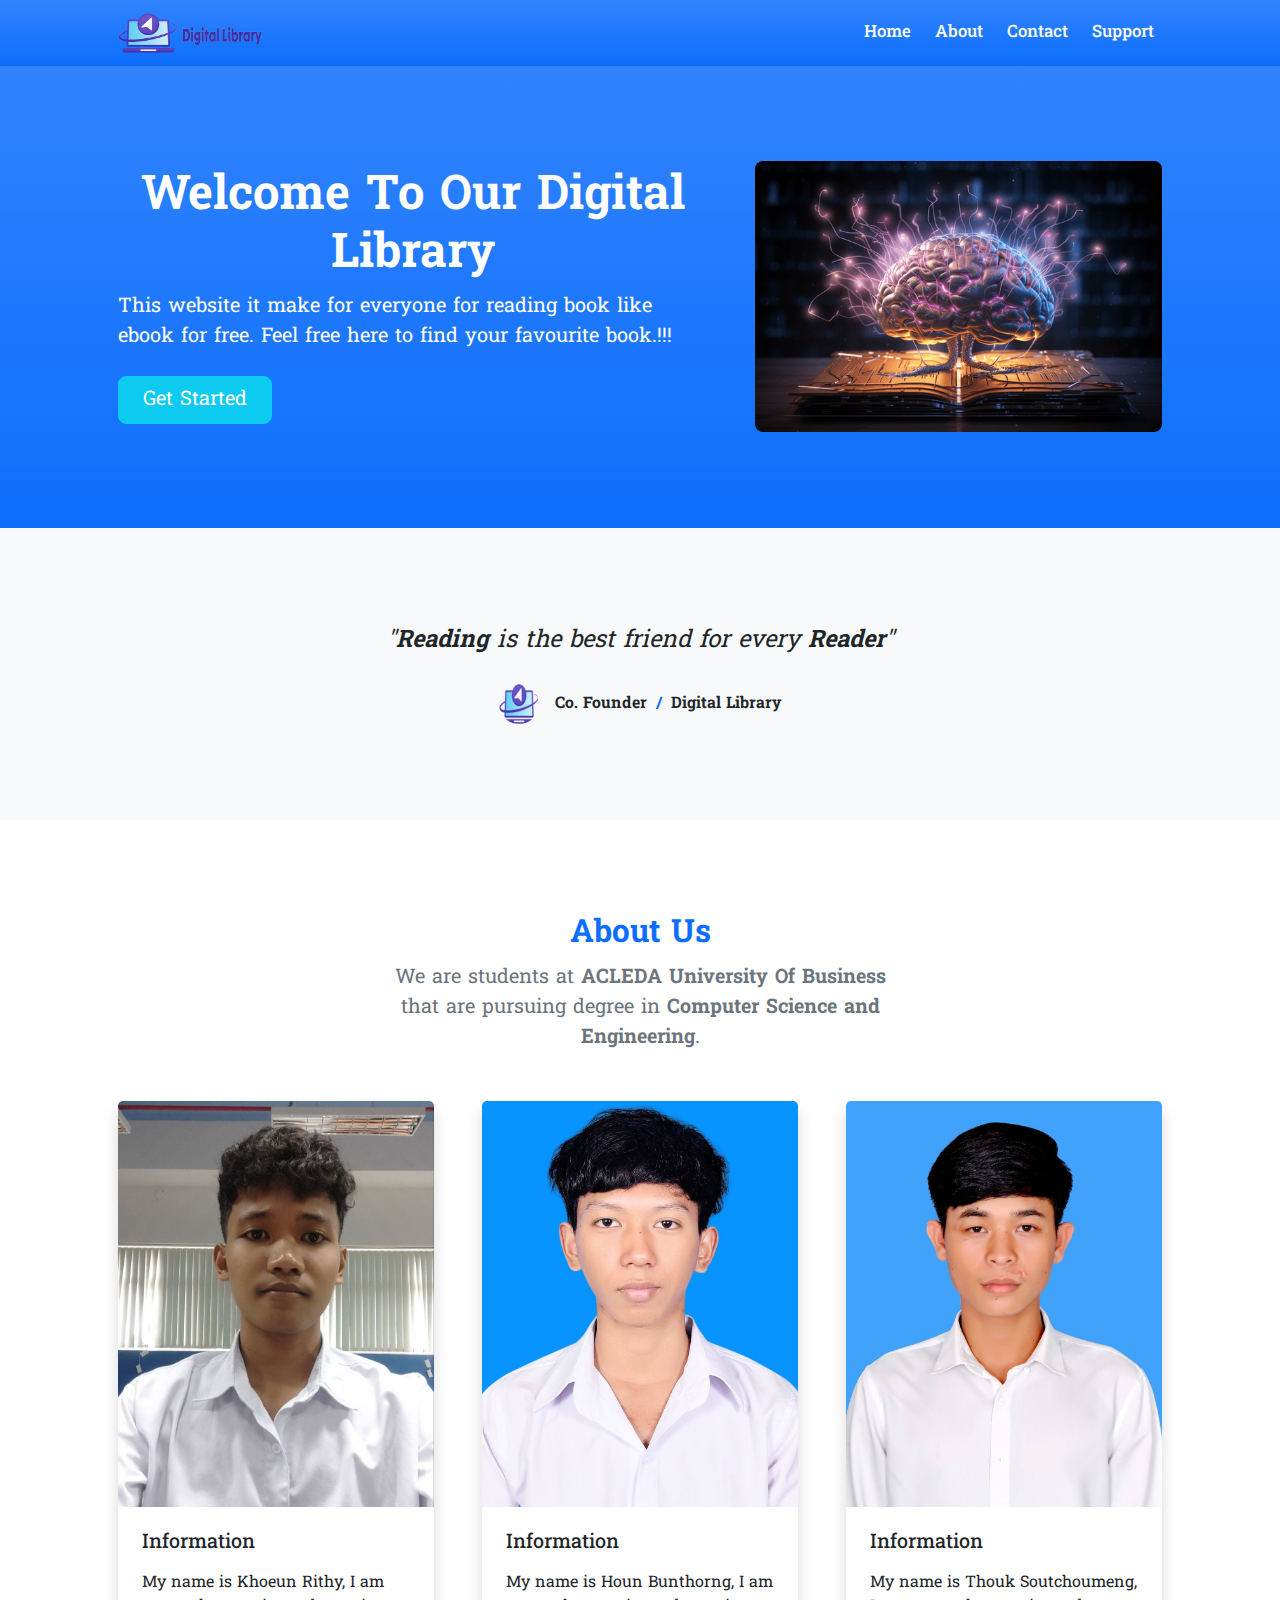
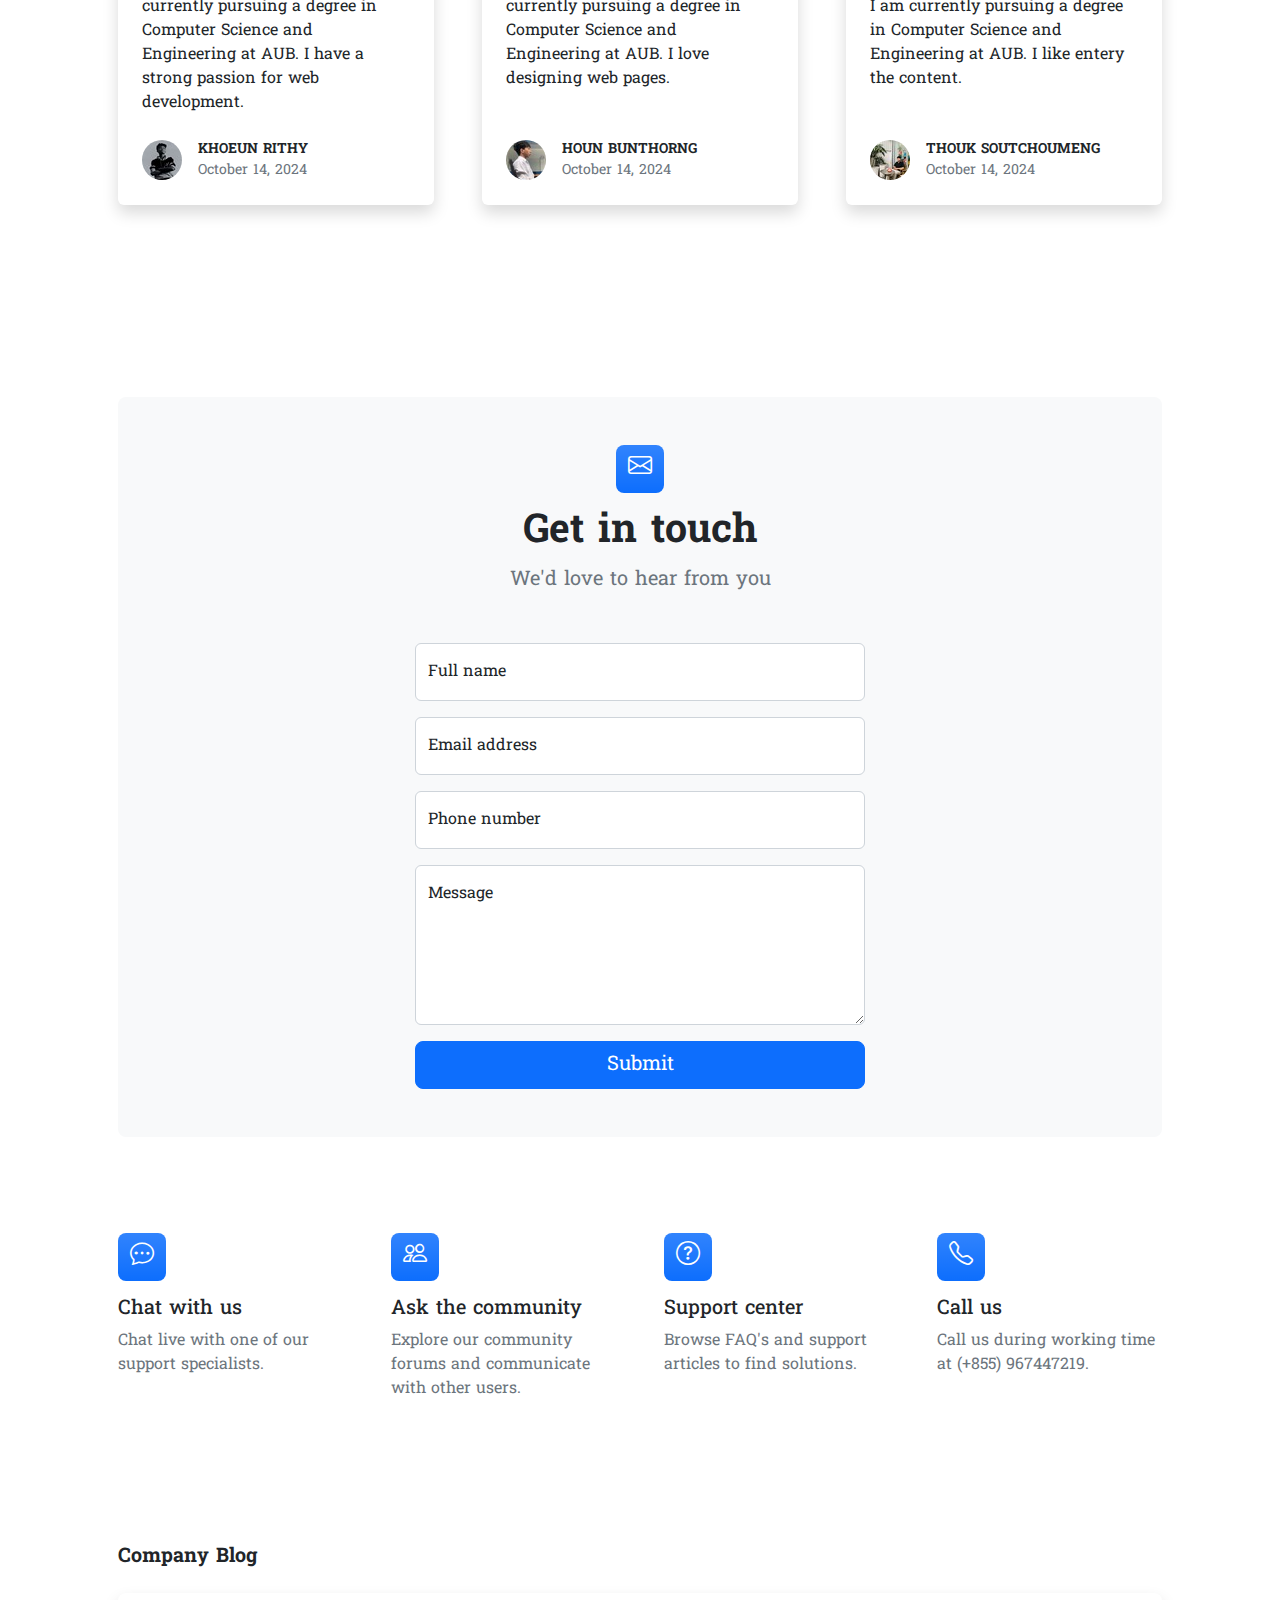
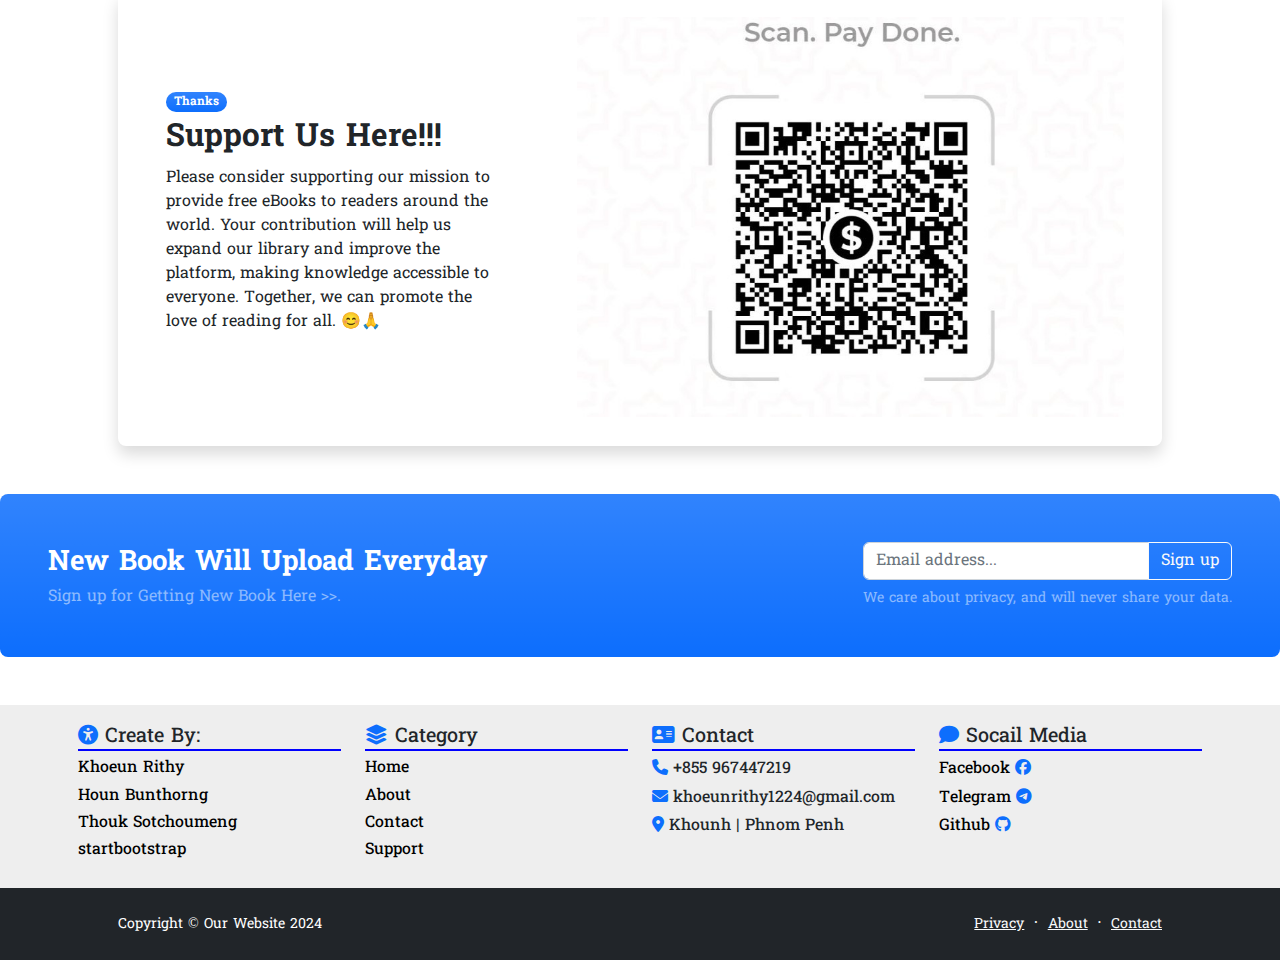
<file: index.html>
<!DOCTYPE html>
<html lang="en">
  <head>
    <meta charset="utf-8" />
    <meta
      name="viewport"
      content="width=device-width, initial-scale=1, shrink-to-fit=no"
    />
    <meta name="description" content="" />
    <meta name="author" content="" />
    <title>Digital Library</title>
    <!-- Favicon-->
    <!-- <link rel="icon" type="image/x-icon" href="assets/favicon.ico" /> -->
    <!-- Bootstrap icons-->
    <link
      href="https://cdn.jsdelivr.net/npm/bootstrap-icons@1.5.0/font/bootstrap-icons.css"
      rel="stylesheet"
    />
    <!-- Core theme CSS (includes Bootstrap)-->
    <link href="css/styles.css" rel="stylesheet" />
    <link rel="shortcut icon" href="pic/logo (1).png" type="image/x-icon" />
    <link
      rel="stylesheet"
      href="https://cdnjs.cloudflare.com/ajax/libs/font-awesome/6.6.0/css/all.min.css"
    />
    <link rel="stylesheet" href="css/mystyle.css" />
    <link rel="stylesheet" href="css/re_book.css" />
  </head>
  <body class="d-flex flex-column h-100">
    <main class="flex-shrink-0">
      <!-- Navigation-->
      <nav
        class="navbar navbar-expand-lg navbar-dark bg-primary bg-gradient fixed-top"
      >
        <div class="container px-5">
          <a class="navbar-brand" href="index.html">
            <img src="pic/logo & text.png" alt="" class="mylogo" />
          </a>
          <button
            class="navbar-toggler"
            type="button"
            data-bs-toggle="collapse"
            data-bs-target="#navbarSupportedContent"
            aria-controls="navbarSupportedContent"
            aria-expanded="false"
            aria-label="Toggle navigation"
          >
            <span class="navbar-toggler-icon"></span>
          </button>
          <div class="collapse navbar-collapse" id="navbarSupportedContent">
            <ul class="navbar-nav ms-auto mb-2 mb-lg-0 kkdkd">
              <li class="nav-item">
                <a
                  class="nav-link text-light fs-5.5 my-navbar"
                  href="index.html"
                  >Home</a
                >
              </li>
              <li class="nav-item">
                <a class="nav-link text-light fs-5.5 my-navbar" href="#my_about"
                  >About</a
                >
              </li>
              <li class="nav-item">
                <a
                  class="nav-link text-light fs-5.5 my-navbar"
                  href="#my_contact"
                  >Contact</a
                >
              </li>
              <li class="nav-item">
                <a
                  class="nav-link text-light fs-5.5 my-navbar"
                  href="#my_support"
                  >Support</a
                >
              </li>
            </ul>
          </div>
        </div>
      </nav>
      <!-- Header-->
      <header class="bg-gradient bg-primary py-5" id="mygg">
        <div class="container px-5">
          <div class="row gx-5 align-items-center justify-content-center">
            <div class="col-lg-8 col-xl-7 col-xxl-6">
              <div class="my-5 text-center text-xl-start">
                <h1
                  class="display-5 fw-bolder text-white mb-2 koko text-center"
                >
                  Welcome To Our Digital Library
                </h1>
                <p class="lead fw-normal text-white mb-4">
                  This website it make for everyone for reading book like ebook
                  for free. Feel free here to find your favourite book.!!!
                </p>
                <div
                  class="d-grid gap-3 d-sm-flex justify-content-sm-center justify-content-xl-start"
                >
                  <a
                    class="btn btn-info btn-lg px-4 me-sm-3 text-white get-started"
                    href="book.html"
                    >Get Started</a
                  >
                </div>
              </div>
            </div>
            <div class="col-xl-5 col-xxl-6 d-none d-xl-block text-center">
              <img
                class="img-fluid rounded-3 my-5"
                src="pic/ai.png"
                alt="..."
              />
            </div>
          </div>
        </div>
      </header>
      <!-- Testimonial section-->
      <div class="py-5 bg-light">
        <div class="container px-5 my-5">
          <div class="row gx-5 justify-content-center">
            <div class="col-lg-10 col-xl-7">
              <div class="text-center">
                <div class="fs-4 mb-4 fst-italic">
                  "<b>Reading </b>is the best friend for every <b>Reader</b>"
                </div>
                <div class="d-flex align-items-center justify-content-center">
                  <img
                    class="rounded-circle me-3"
                    src="pic/logo (1).png"
                    alt="..."
                  />
                  <div class="fw-bold">
                    Co. Founder
                    <span class="fw-bold text-primary mx-1">/</span>
                    Digital Library
                  </div>
                </div>
              </div>
            </div>
          </div>
        </div>
      </div>
      <!-- Blog preview section-->
      <section class="py-5" id="my_about">
        <div class="container px-5 my-5">
          <div class="row gx-5 justify-content-center">
            <div class="col-lg-8 col-xl-6">
              <div class="text-center">
                <h2 class="fw-bolder text-primary">About Us</h2>
                <p class="lead fw-normal text-muted mb-5">
                  We are students at <b>ACLEDA University Of Business</b> that
                  are pursuing degree in
                  <b>Computer Science and Engineering</b>.
                </p>
              </div>
            </div>
          </div>
          <div class="row gx-5">
            <div class="col-lg-4 mb-5">
              <div class="card h-100 shadow border-0">
                <img class="card-img-top" src="pic/rithy.jpg" alt="..." />
                <div class="card-body p-4">
                  <a
                    class="text-decoration-none link-dark stretched-link"
                    href="https://t.me/KonRith"
                    target="_blank"
                    ><h5 class="card-title mb-3">Information</h5></a
                  >
                  <p class="card-text mb-0">
                    My name is Khoeun Rithy, I am currently pursuing a degree in
                    Computer Science and Engineering at AUB. I have a strong
                    passion for web development.
                  </p>
                </div>
                <div class="card-footer p-4 pt-0 bg-transparent border-top-0">
                  <div class="d-flex align-items-end justify-content-between">
                    <div class="d-flex align-items-center">
                      <img
                        class="rounded-circle me-3"
                        src="pic/konrith.jpg"
                        alt="..."
                      />
                      <div class="small">
                        <div class="fw-bold">KHOEUN RITHY</div>
                        <div class="text-muted">October 14, 2024</div>
                      </div>
                    </div>
                  </div>
                </div>
              </div>
            </div>
            <div class="col-lg-4 mb-5">
              <div class="card h-100 shadow border-0">
                <img class="card-img-top" src="pic/thorng.jpg" alt="..." />
                <div class="card-body p-4">
                  <a
                    class="text-decoration-none link-dark stretched-link"
                    href="https://t.me/+855713324124"
                    target="_blank"
                    ><h5 class="card-title mb-3">Information</h5></a
                  >
                  <p class="card-text mb-0">
                    My name is Houn Bunthorng, I am currently pursuing a degree
                    in Computer Science and Engineering at AUB. I love designing
                    web pages.
                  </p>
                </div>
                <div class="card-footer p-4 pt-0 bg-transparent border-top-0">
                  <div class="d-flex align-items-end justify-content-between">
                    <div class="d-flex align-items-center">
                      <img
                        class="rounded-circle me-3"
                        src="pic/thorng 2.jpg"
                        alt="..."
                      />
                      <div class="small">
                        <div class="fw-bold">HOUN BUNTHORNG</div>
                        <div class="text-muted">October 14, 2024</div>
                      </div>
                    </div>
                  </div>
                </div>
              </div>
            </div>
            <div class="col-lg-4 mb-5">
              <div class="card h-100 shadow border-0">
                <img class="card-img-top" src="pic/choumeng.jpg" alt="..." />
                <div class="card-body p-4">
                  <a
                    class="text-decoration-none link-dark stretched-link"
                    href="https://t.me/+85570740967"
                    target="_blank"
                    ><h5 class="card-title mb-3">Information</h5></a
                  >
                  <p class="card-text mb-0">
                    My name is Thouk Soutchoumeng, I am currently pursuing a
                    degree in Computer Science and Engineering at AUB. I like
                    entery the content.
                  </p>
                </div>
                <div class="card-footer p-4 pt-0 bg-transparent border-top-0">
                  <div class="d-flex align-items-end justify-content-between">
                    <div class="d-flex align-items-center">
                      <img
                        class="rounded-circle me-3"
                        src="pic/meng.jpg"
                        alt="..."
                      />
                      <div class="small">
                        <div class="fw-bold">THOUK SOUTCHOUMENG</div>
                        <div class="text-muted">October 14, 2024</div>
                      </div>
                    </div>
                  </div>
                </div>
              </div>
            </div>
          </div>
        </div>
      </section>
      <!-- Page contact-->
      <section class="py-5" id="my_contact">
        <div class="container px-5">
          <!-- Contact form-->
          <div class="bg-light rounded-3 py-5 px-4 px-md-5 mb-5">
            <div class="text-center mb-5">
              <div
                class="feature bg-primary bg-gradient text-white rounded-3 mb-3"
              >
                <i class="bi bi-envelope"></i>
              </div>
              <h1 class="fw-bolder">Get in touch</h1>
              <p class="lead fw-normal text-muted mb-0">
                We'd love to hear from you
              </p>
            </div>
            <div class="row gx-5 justify-content-center">
              <div class="col-lg-8 col-xl-6">
                <!-- * * * * * * * * * * * * * * *-->
                <!-- * * SB Forms Contact Form * *-->
                <!-- * * * * * * * * * * * * * * *-->
                <!-- This form is pre-integrated with SB Forms.-->
                <!-- To make this form functional, sign up at-->
                <!-- https://startbootstrap.com/solution/contact-forms-->
                <!-- to get an API token!-->
                <form
                  id="contactForm"
                  data-sb-form-api-token="API_TOKEN"
                  action="index.html"
                >
                  <!-- Name input-->
                  <div class="form-floating mb-3">
                    <input
                      class="form-control"
                      id="name"
                      type="text"
                      placeholder="Enter your name..."
                      data-sb-validations="required"
                    />
                    <label for="name">Full name</label>
                    <div
                      class="invalid-feedback"
                      data-sb-feedback="name:required"
                    >
                      A name is required.
                    </div>
                  </div>
                  <!-- Email address input-->
                  <div class="form-floating mb-3">
                    <input
                      class="form-control"
                      id="email"
                      type="email"
                      placeholder="name@example.com"
                      data-sb-validations="required,email"
                    />
                    <label for="email">Email address</label>
                    <div
                      class="invalid-feedback"
                      data-sb-feedback="email:required"
                    >
                      An email is required.
                    </div>
                    <div
                      class="invalid-feedback"
                      data-sb-feedback="email:email"
                    >
                      Email is not valid.
                    </div>
                  </div>
                  <!-- Phone number input-->
                  <div class="form-floating mb-3">
                    <input
                      class="form-control"
                      id="phone"
                      type="tel"
                      placeholder="(123) 456-7890"
                      data-sb-validations="required"
                    />
                    <label for="phone">Phone number</label>
                    <div
                      class="invalid-feedback"
                      data-sb-feedback="phone:required"
                    >
                      A phone number is required.
                    </div>
                  </div>
                  <!-- Message input-->
                  <div class="form-floating mb-3">
                    <textarea
                      class="form-control"
                      id="message"
                      type="text"
                      placeholder="Enter your message here..."
                      style="height: 10rem"
                      data-sb-validations="required"
                    ></textarea>
                    <label for="message">Message</label>
                    <div
                      class="invalid-feedback"
                      data-sb-feedback="message:required"
                    >
                      A message is required.
                    </div>
                  </div>
                  <!-- Submit success message-->
                  <!---->
                  <!-- This is what your users will see when the form-->
                  <!-- has successfully submitted-->
                  <div class="d-none" id="submitSuccessMessage">
                    <div class="text-center mb-3">
                      <div class="fw-bolder">Form submission successful!</div>
                      To activate this form, sign up at
                      <br />
                      <a
                        href="https://startbootstrap.com/solution/contact-forms"
                        >https://startbootstrap.com/solution/contact-forms</a
                      >
                    </div>
                  </div>
                  <!-- Submit error message-->
                  <!---->
                  <!-- This is what your users will see when there is-->
                  <!-- an error submitting the form-->
                  <div class="d-none" id="submitErrorMessage">
                    <div class="text-center text-danger mb-3">
                      Error sending message!
                    </div>
                  </div>
                  <!-- Submit Button-->
                  <div class="d-grid">
                    <button
                      class="btn btn-primary btn-lg"
                      id="submitButton"
                      type="submit"
                    >
                      Submit
                    </button>
                  </div>
                </form>
              </div>
            </div>
          </div>
          <!-- Contact cards-->
          <div class="row gx-5 row-cols-2 row-cols-lg-4 py-5">
            <div class="col">
              <div
                class="feature bg-primary bg-gradient text-white rounded-3 mb-3"
              >
                <i class="bi bi-chat-dots"></i>
              </div>
              <div class="h5 mb-2">Chat with us</div>
              <p class="text-muted mb-0">
                Chat live with one of our support specialists.
              </p>
            </div>
            <div class="col">
              <div
                class="feature bg-primary bg-gradient text-white rounded-3 mb-3"
              >
                <i class="bi bi-people"></i>
              </div>
              <div class="h5">Ask the community</div>
              <p class="text-muted mb-0">
                Explore our community forums and communicate with other users.
              </p>
            </div>
            <div class="col">
              <div
                class="feature bg-primary bg-gradient text-white rounded-3 mb-3"
              >
                <i class="bi bi-question-circle"></i>
              </div>
              <div class="h5">Support center</div>
              <p class="text-muted mb-0">
                Browse FAQ's and support articles to find solutions.
              </p>
            </div>
            <div class="col">
              <div
                class="feature bg-primary bg-gradient text-white rounded-3 mb-3"
              >
                <i class="bi bi-telephone"></i>
              </div>
              <div class="h5">Call us</div>
              <p class="text-muted mb-0">
                Call us during working time at (+855) 967447219.
              </p>
            </div>
          </div>
        </div>
      </section>

      <!-- Page support-->
      <section class="py-5" id="my_support">
        <div class="container px-5">
          <h1 class="fw-bolder fs-5 mb-4">Company Blog</h1>
          <div class="card border-0 shadow rounded-3 overflow-hidden">
            <div class="card-body p-0">
              <div class="row gx-0">
                <div class="col-lg-6 col-xl-5 py-lg-5">
                  <div class="p-4 p-md-5">
                    <div class="badge bg-primary bg-gradient rounded-pill mb-2">
                      Thanks
                    </div>
                    <div class="h2 fw-bolder">Support Us Here!!!</div>
                    <p>
                      Please consider supporting our mission to provide free
                      eBooks to readers around the world. Your contribution will
                      help us expand our library and improve the platform,
                      making knowledge accessible to everyone. Together, we can
                      promote the love of reading for all. 😊🙏
                    </p>
                  </div>
                </div>
                <div class="col-lg-6 col-xl-7 p-4">
                  <img style="height:400px" src = "pic/qr.jpg" >
                  
                </div>
              </div>
            </div>
          </div>
        </div>

        <!-- Call to action-->
        <aside class="bg-primary bg-gradient rounded-3 p-4 p-sm-5 mt-5">
          <div
            class="d-flex align-items-center justify-content-between flex-column flex-xl-row text-center text-xl-start"
          >
            <div class="mb-4 mb-xl-0">
              <div class="fs-3 fw-bold text-white">
                New Book Will Upload Everyday
              </div>
              <div class="text-white-50">
                Sign up for Getting New Book Here >>.
              </div>
            </div>
            <div class="ms-xl-4">
              <div class="input-group mb-2">
                <input
                  class="form-control"
                  type="text"
                  placeholder="Email address..."
                  aria-label="Email address..."
                  aria-describedby="button-newsletter"
                />
                <button
                  class="btn btn-outline-light"
                  id="button-newsletter"
                  type="button"
                >
                  Sign up
                </button>
              </div>
              <div class="small text-white-50">
                We care about privacy, and will never share your data.
              </div>
            </div>
          </div>
        </aside>
      </section>
    </main>
    <!-- myfooter -->
    <div class="container-fluid create-new">
      <div class="container p-2">
        <div class="row">
          <div class="col-xl-3 col-lg-3 col-md-4 col-sm-6 col-12">
            <h5>
              <i class="fa-solid fa-universal-access text-primary"></i>
              <span>Create By:</span>
              <div style="height: 2px; background-color: blue"></div>
            </h5>
            <h6><a href="#my_about">Khoeun Rithy</a></h6>
            <h6><a href="#my_about">Houn Bunthorng</a></h6>
            <h6><a href="#my_about">Thouk Sotchoumeng</a></h6>
            <h6>
              <a
                href="https://startbootstrap.com/template/modern-business"
                target="_blank"
                >startbootstrap</a
              >
            </h6>
          </div>
          <div class="col-xl-3 col-lg-3 col-md-4 col-sm-6 col-12">
            <h5>
              <i class="fa-solid fa-layer-group text-primary"></i>
              <span>Category</span>
              <div style="height: 2px; background-color: blue"></div>
            </h5>
            <h6><a href="index.html">Home</a></h6>
            <h6><a href="#my_about">About</a></h6>
            <h6><a href="#my_contact">Contact</a></h6>
            <h6><a href="#my_support">Support</a></h6>
          </div>
          <div class="col-xl-3 col-lg-3 col-md-4 col-sm-6 col-12">
            <h5>
              <i class="fa-solid fa-address-card text-primary"></i>
              <span>Contact</span>
              <div style="height: 2px; background-color: blue"></div>
            </h5>
            <h6>
              <i class="fa-solid fa-phone text-primary"></i>
              <span>+855 967447219</span>
            </h6>
            <h6>
              <i class="fa-solid fa-envelope text-primary"></i>
              <span>khoeunrithy1224@gmail.com</span>
            </h6>
            <h6>
              <i class="fa-solid fa-location-dot text-primary"></i>
              <span>Khounh | Phnom Penh</span>
            </h6>
          </div>
          <div class="col-xl-3 col-lg-3 col-md-4 col-sm-6 col-12">
            <h5>
              <i class="fa-solid fa-comment text-primary"></i>
              <span>Socail Media</span>
              <div style="height: 2px; background-color: blue"></div>
            </h5>
            <h6>
              <a
                href="https://www.facebook.com/profile.php?id=100050540362447"
                target="_blank"
              >
                <span>Facebook</span>
                <i class="fa-brands fa-facebook text-primary"></i>
              </a>
            </h6>
            <h6>
              <a href="https://t.me/KonRith" target="_blank">
                <span>Telegram</span>
                <i class="fa-brands fa-telegram text-primary"></i>
              </a>
            </h6>
            <h6>
              <a href="https://github.com/KonRith" target="_blank">
                <span>Github</span>
                <i class="fa-brands fa-github text-primary"></i>
              </a>
            </h6>
          </div>
        </div>
      </div>
    </div>
    <!-- Footer-->
    <footer class="bg-dark py-4 mt-auto">
      <div class="container px-5">
        <div
          class="row align-items-center justify-content-between flex-column flex-sm-row"
        >
          <div class="col-auto">
            <div class="small m-0 text-white">
              Copyright &copy; Our Website 2024
            </div>
          </div>
          <div class="col-auto">
            <a class="link-light small" href="#!">Privacy</a>
            <span class="text-white mx-1">&middot;</span>
            <a class="link-light small" href="#my_about">About</a>
            <span class="text-white mx-1">&middot;</span>
            <a class="link-light small" href="#my_contact">Contact</a>
          </div>
        </div>
      </div>
    </footer>
    <!-- Bootstrap core JS-->
    <script src="https://cdn.jsdelivr.net/npm/bootstrap@5.2.3/dist/js/bootstrap.bundle.min.js"></script>
    <!-- Core theme JS-->
    <script src="js/scripts.js"></script>
  </body>
</html>
</file>
<file: css/mystyle.css>
@import url("https://fonts.googleapis.com/css2?family=Hanuman:wght@100;300;400;700;900&display=swap");
* {
  font-family: "Hanuman", serif;
}
.mylogo {
  height: 40px;
}
.create-new {
  background-color: #eee;
  padding: 12px;
}
.create-new a {
  color: black;
  text-decoration: none;
}
.kkdkd {
  display: flex;
  gap: 8px;
}
header {
  margin-top: 65px;
}
.navbar-dark {
  background-color: blanchedalmond;
}
.my-navbar {
  font-weight: 600;
  font-size: 17px;
  border-radius: 12px;
}
.my-navbar:hover {
  background-color: rgba(140, 194, 211, 0.487);
}
.get-started:hover {
  background-color: rgba(32, 63, 218, 0.606);
}
ul li a#active {
  background-color: rgba(24, 9, 237, 0.761);
}
h6 a:hover {
  color: rgb(51, 32, 218);
  font-weight: 550;
}
</file>
<file: css/re_book.css>
@import url("https://fonts.googleapis.com/css2?family=Hanuman:wght@100;300;400;700;900&display=swap");
* {
  font-family: "Hanuman", serif;
}

@media (max-width: 456px) {
  .kdjk .booktxt p {
    font-size: 12px;
  }
  .ratingbook div i.fa-star {
    font-size: 12px;
  }
  .ratingbook div i.fa-star-half-stroke {
    font-size: 12px;
  }
  .ratingbook span {
    font-size: 12px;
  }
  .kdjk {
    display: flex;
    flex-direction: column;
    align-items: center;
  }
  .bookimg {
    width: 100%;
    height: 60%;
    margin-bottom: -50px;
  }
  .booktxt {
    width: 100%;
    height: 36%;
  }
  .modal-dialog {
    width: 100%;
    height: fit-content;
    background-color: white;
  }
  div.picbook img {
    width: 80%;
    height: 100%;
    margin: auto;
    display: flex;
    justify-content: center;
    align-items: center;
    display: block;
    object-fit: contain;
  }
  .modal-header h1.kok {
    font-size: 8px;
  }
}
/*! Small devices (landscape phones, 576px and up) */
@media (max-width: 576px) {
  .kdjk .booktxt p {
    font-size: 14px;
  }
  .modal-header h1.modal-title {
    font-size: 10px;
  }
  .kdjk .booktxt p {
    font-size: 12px;
  }
  .ratingbook div i.fa-star {
    font-size: 12px;
  }
  .ratingbook div i.fa-star-half-stroke {
    font-size: 12px;
  }
  .ratingbook span {
    font-size: 12px;
  }
  .kjk {
    top: 50%;
    left: 64%;
    transform: translate(-50%, -50%);
    width: 100%;
  }
  .modal-dialog {
    width: 75%;
  }
  .kaa button a {
    font-size: 12px;
  }
  .kaa button {
    padding: 4px 8px;
  }
  .modal-header h1.kok {
    font-size: 8px;
  }
}

/*! Medium devices (tablets, 768px and up) */
@media (max-width: 768px) {
  .nav-books h2 {
    z-index: 999;
  }
  .all-books {
    width: 100%;
  }
  .my-search-nav {
    z-index: 1;
  }
  .my-search-nav h2 {
    display: none;
  }
  .kkdkd li a {
    padding-inline: 8px;
  }

  .scroll h2 {
    font-size: 1rem;
  }
  .nav-books ul li a {
    font-size: 0.9rem;
  }
  .kdjk .booktxt p {
    font-size: 14px;
  }
  .ratingbook div i.fa-star {
    font-size: 14px;
  }
  .ratingbook div i.fa-star-half-stroke {
    font-size: 14px;
  }
  .ratingbook span {
    font-size: 14px;
  }
  .modal-header h1.kok {
    font-size: 16px;
  }
}

/*! Medium devices (tablets, 768px and up) */
@media (min-width: 768px) {
  .kkdkd li a {
    padding-inline: 8px;
  }
  .nav-books ul li a {
    font-size: 1rem;
  }
  .my-search-nav {
    width: 100%;
  }
  .modal-header h1.kok {
    font-size: 18px;
  }
}

@media (max-width: 900px) {
  .nav-books {
    display: none;
    z-index: 999;
    position: fixed;
    overflow: scroll;
  }
  .nav-books h2 {
    z-index: 999;
  }
  .all-books {
    width: 100%;
  }
  .my-search-nav {
    z-index: 1;
  }
  .my-search-nav h2 {
    display: none;
  }
  .nav-books.active {
    display: block;
    position: fixed;
    z-index: 1;
    background-color: #eee;
    width: 45%;
    transition: 0.5s;
    transition: ease-out;
  }
  .my-search-nav button {
    display: block;
  }
}

@media (min-width: 900px) {
  .my-search-nav button {
    display: none;
  }
}

/*! X-large deices (large desktop, 1200nd up) */
@media (min-width: 1200) {
}
</file>
